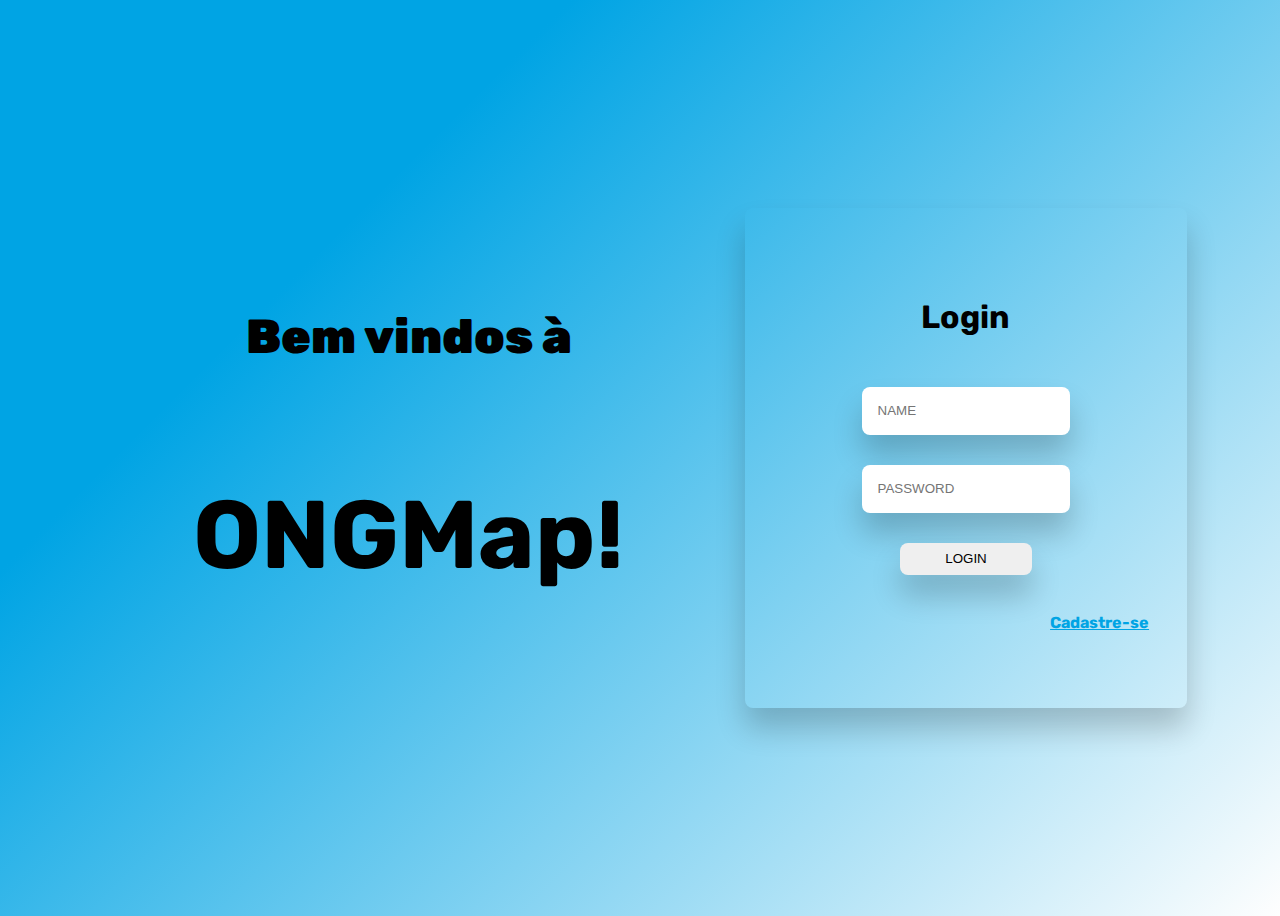
<file: index.html>
<!DOCTYPE html>
<html lang="en">
<head>
    <meta charset="UTF-8">
    <meta http-equiv="X-UA-Compatible" content="IE=edge">
    <meta name="viewport" content="width=device-width, initial-scale=1.0">
    <link rel="stylesheet" href="style.css">
    <title>Document</title>
</head>
<body>
    <div class="texto">
        <p>Bem vindos à</p>
        <h1>ONGMap!</h1>
    </div>
    <div class="containerLogin">
        <h1>
            Login
        </h1>
        <input type="text" placeholder="NAME">
        <input type="password" placeholder="PASSWORD">
        <button>LOGIN</button>
        <div class="cadastro">
            <a href="cadastro.html" target="_blank">Cadastre-se</a>
        </div>
    </div>
</body>
</html>
</file>
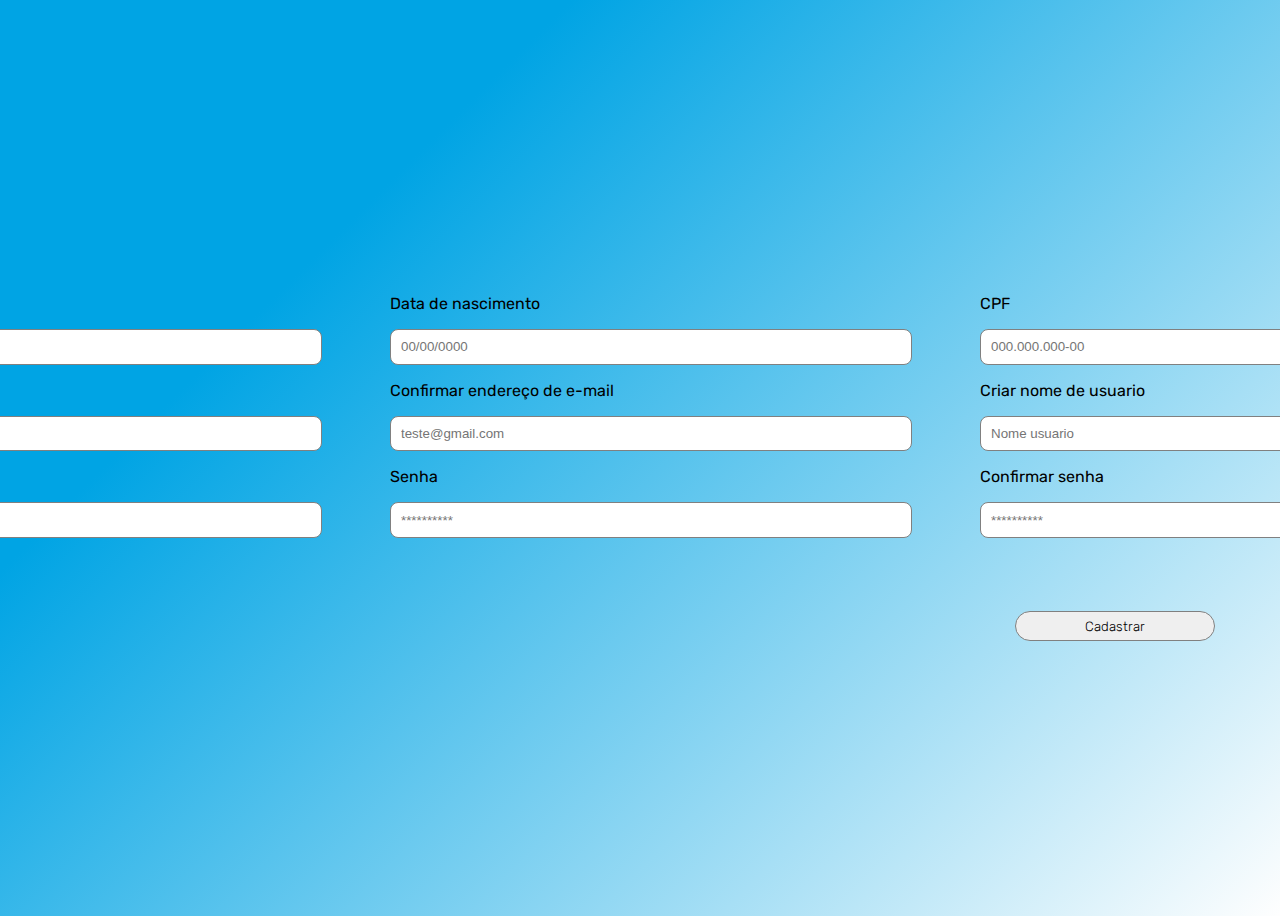
<file: cadastro.html>
<!DOCTYPE html>
<html lang="en">
<head>
    <meta charset="UTF-8">
    <meta http-equiv="X-UA-Compatible" content="IE=edge">
    <meta name="viewport" content="width=device-width, initial-scale=1.0">
    <link rel="stylesheet" href="styleCadastro.css">
    <title>Document</title>
</head>
<body>
    <div class="containerINPUT">
        <div class="block">
            <p>Nome completo</p>
            <input type="text" placeholder="Nome Completo">

            <p>Endereço de e-mail</p>
            <input type="text" placeholder="teste@gmail.com">            

            <p>Telefone</p>
            <input type="text" placeholder="(99) 9 9999-9999">
        </div>

        <div class="block">
            <p>Data de nascimento</p> 
            <input type="text" placeholder="00/00/0000">

            <p>Confirmar endereço de e-mail</p>
            <input type="text" placeholder="teste@gmail.com">

            <p>Senha</p>
            <input type="password" placeholder="**********">
        </div>

        <div class="block">
            <p>CPF</p>
            <input type="text" placeholder="000.000.000-00">

            <p>Criar nome de usuario</p>
            <input type="text" placeholder="Nome usuario">

            <p>Confirmar senha</p>
            <input type="password" placeholder="**********">
        </div>
    </div>
    <div class="btn">
        <button>Cadastrar</button>
    </div>
</body>
</html>
</file>
<file: style.css>
@import url('https://fonts.googleapis.com/css2?family=Rubik:wght@300&display=swap');

body{
    display: flex;
    align-items: center;
    justify-content: center;
    height: 100vh;
    gap: 20px;
    font-family: 'Rubik', sans-serif;
    background-color: #fefefe;
    background-image: linear-gradient(315deg, #fefefe 0%, #00a4e4 74%);
}

.texto{
    display: flex;
    flex-direction: column;
    align-items: center;
    justify-content: center;
    width: 50%;
    height: 500px;
    font-size: 3rem;
}

.texto > p{
    font-weight: 900;
}

.containerLogin{
    display: flex;
    flex-direction: column;
    align-items: center;
    justify-content: center;
    position: relative;
    width: 35%;
    height: 500px;
    gap: 30px;
    border: 1px  black;
    box-shadow: rgba(0, 0, 0, 0.2) 0px 20px 30px;
    border-radius: 8px;
}


.containerLogin > input{
    height: 2rem;
    width: 40%;
    border-radius: 8px;
    border: none;
    padding: 8px 16px;
    box-shadow: rgba(0, 0, 0, 0.2) 0px 20px 30px;
    outline: none;
}

button{
    height: 2rem;
    width: 30%;
    border-radius: 8px;
    border: 1px solid black;
    padding: 8px 16px;
    border: none;
    box-shadow: rgba(0, 0, 0, 0.2) 0px 20px 30px;
}

.cadastro{
    height: 35px;
    width: 90%;
    display: flex;
    justify-content: end;
}

.cadastro > a{
   /* text-decoration: none;*/
    margin: 8px 16px;
    font-family: 'Rubik' sans-serif;
    font-weight: 700;
    color: #00a4e4;
}


button:hover{
    background: rgb(239, 255, 255);
}

.cadastro > a:hover{
    font-size: 18px;
}
</file>
<file: styleCadastro.css>
@import url('https://fonts.googleapis.com/css2?family=Rubik:wght@300&display=swap');

body{
    display: flex;
    align-items: center;
    justify-content: center;
    flex-direction: column;
    height: 100vh;
    font-family: 'Rubik', sans-serif;
    background-color: #fefefe;
    background-image: linear-gradient(315deg, #fefefe 0%, #00a4e4 74%);
}


.containerINPUT{
    display: flex;
    gap: 50px;
    /*border: 1px solid black;*/
    padding: 8px 16px;
}

.block{
    display: flex;
    flex-direction: column;
    justify-content: center;
    /*border: 1px solid black;*/
    height: 350px;
    width: 500px;
    padding: 20px;
}

.block > input{
    height: 1.6rem;
    width: 100%;
    padding: 4px 10px;
    border-radius: 8px;
    border: 1px solid gray;
    outline: none;
}


.btn{
    display: flex;
    justify-content: end;
    height: 100px;
    width: 91%;
}

.btn > button{
    height: 30px;
    width: 200px;
    font-family: 'Rubik', sans-serif;
    font-weight: 200;
    border-radius: 50px;
    border: 1px solid gray;
    outline: none;
}
</file>
